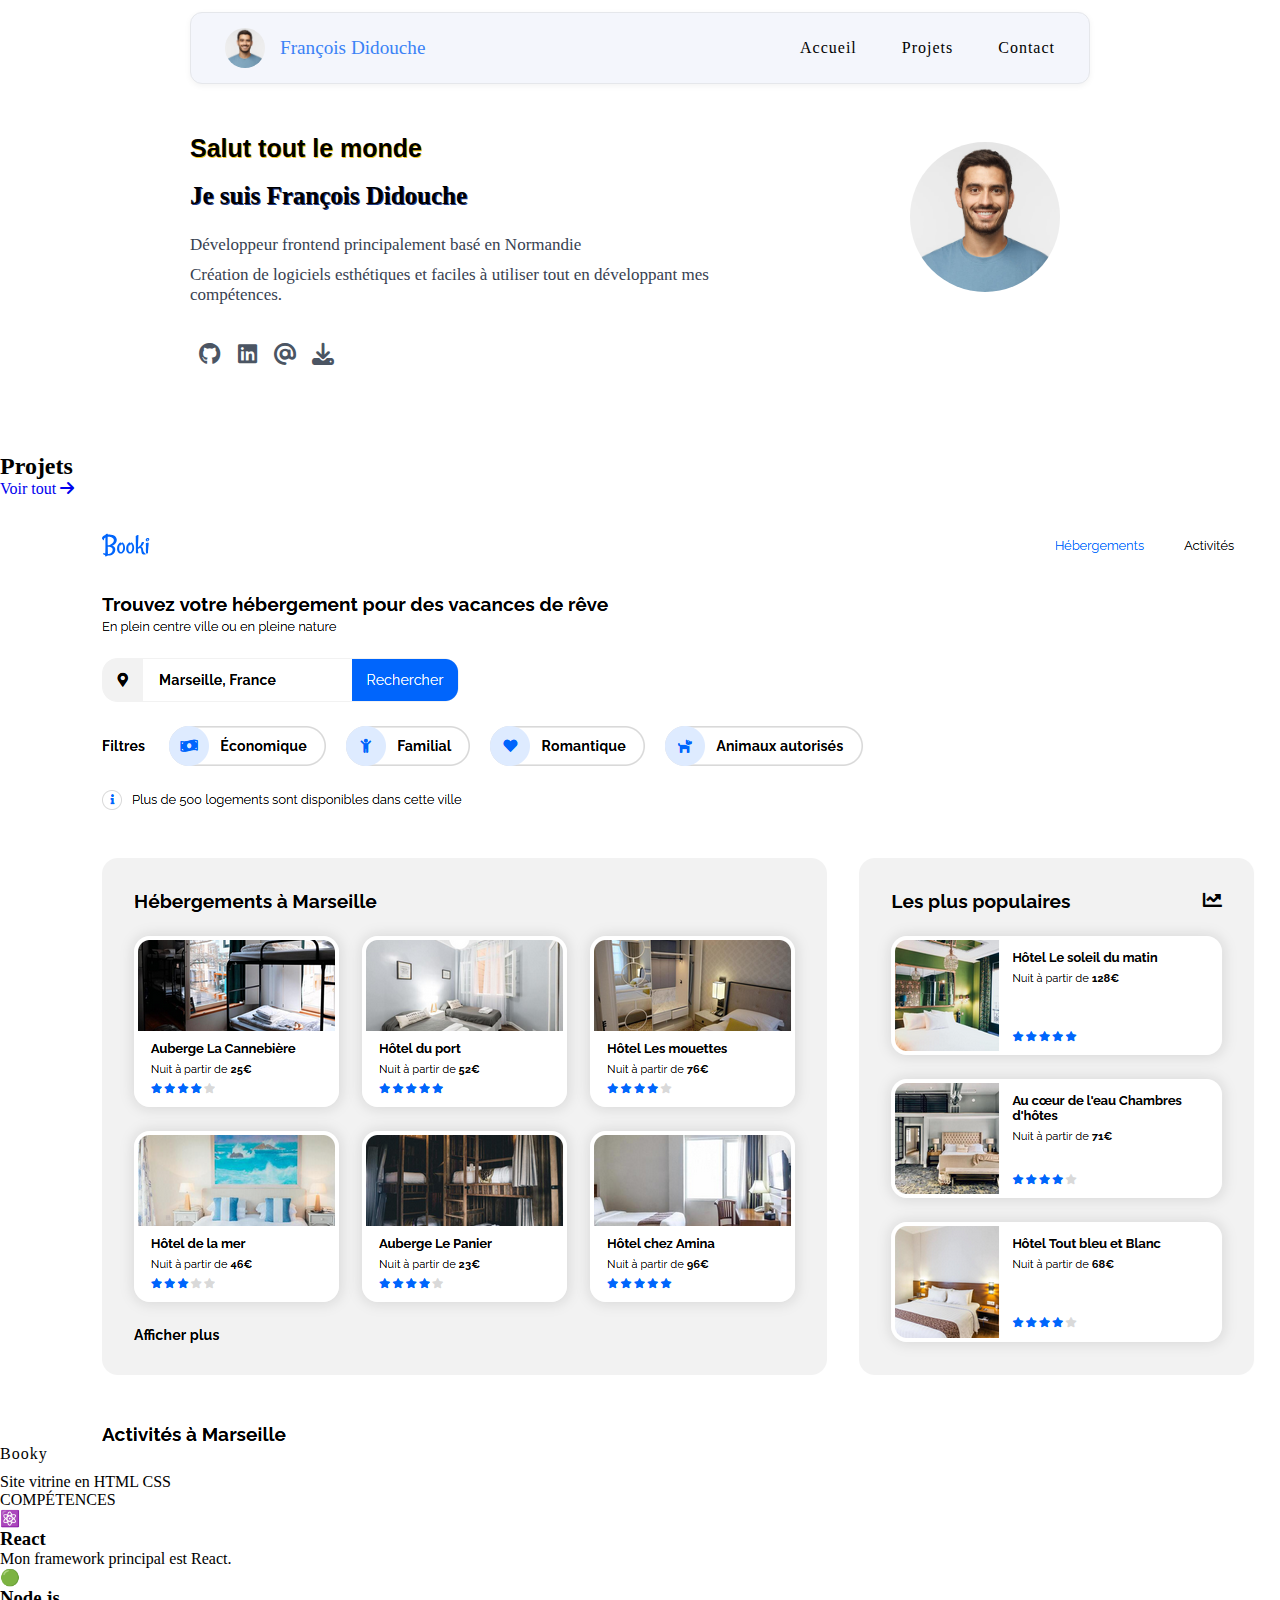
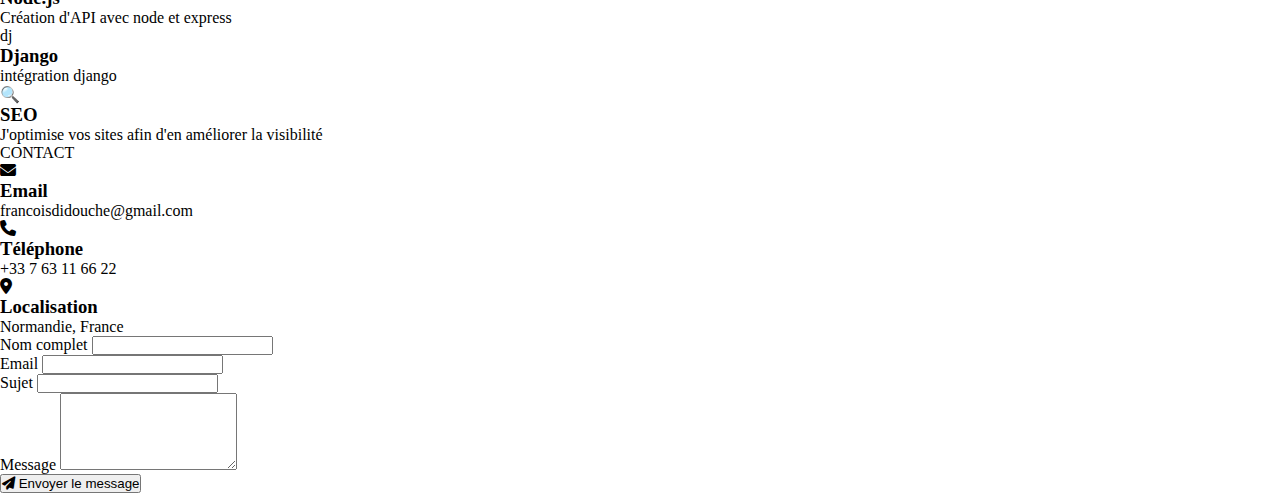
<file: index.html>
<!DOCTYPE html>
<html lang="en">
<head>
    <meta charset="UTF-8">
    <meta name="viewport" content="width=device-width, initial-scale=1.0">
    <title>Portfolio de François Didouche</title>
    <link rel="stylesheet" href="style.css">
    <script src="app.js" defer></script>
    <link rel="stylesheet" href="https://cdnjs.cloudflare.com/ajax/libs/font-awesome/6.5.0/css/all.min.css">
</head>
<body>

    <header>
      <div class="container" id="navBar">
        <nav class="navbar" >
          <div class="logo">
            <img src="images/portrait.jpg" alt="portrait">
            <p class="nav-branding">François Didouche</p>
          </div>
            
            <ul class="nav-menu">
                <li class="nav-item">
                    <a href="#navBar" class="nav-link">Accueil</a>
                </li>
                <li class="nav-item">
                    <a href="#projets" class="nav-link">Projets</a>
                </li>
                <li class="nav-item">
                    <a href="#contact" class="nav-link">Contact</a>
                </li>
            </ul>
              
            <div class="hamburger">
                <span class="bar"></span>
                <span class="bar"></span>
                <span class="bar"></span>
            </div>
        </nav>
      </div>  
    </header>

    <main>
      <section class="about">
        <p id="dynamic-presentation"></p>
        <div class="text-container">
          <div class="about-text">
            <p class="about-title">Je suis François Didouche</p>
            <p class="about-details">Développeur frontend principalement basé en Normandie</p>
            <p class="about-details">Création de logiciels esthétiques et faciles à utiliser tout en développant mes compétences.</p>
          </div>

          <div class="about-photo">
            <img src="images/portrait.jpg" alt="portrait">
          </div>
        </div>
        
        <div class="about-info">
          
          
          <div class="social-icons">
            <a href="#"><i class="fa-brands fa-github"></i></a>
            <a href="#"><i class="fa-brands fa-linkedin"></i></a>
            <a href="#"><i class="fa-solid fa-at"></i></a>
            <a href="CV-31-03-2.pdf" download="CV-Francois-Didouche.pdf" title="Télécharger mon CV"><i class="fa-solid fa-download"></i></a>
          </div>
        </div>
      </section>

      <section class="projets-container" id="projets">
  <div class="projets-title">
    <h2>Projets</h2>
    <a href="projets.html">
  <span class="link-text">Voir tout</span>
  <i class="fa-solid fa-arrow-right"></i>
</a>
  </div>  
  <div class="projets"></div>
</section>

      <section class="competences-section">
          <div class="section-header">
              <p class="section-subtitle">COMPÉTENCES</p>
          </div>
          
          <div class="competences-container">
              <div class="competence-card">
                  <div class="competence-icon react">⚛️</div>
                  <h3 class="competence-title">React</h3>
                  <p class="competence-description">Mon framework principal est React.</p>
              </div>

              <div class="competence-card">
                  <div class="competence-icon node">🟢</div>
                  <h3 class="competence-title">Node.js</h3>
                  <p class="competence-description">Création d'API avec node et express</p>
              </div>

              <div class="competence-card">
                  <div class="competence-icon django">dj</div>
                  <h3 class="competence-title">Django</h3>
                  <p class="competence-description">intégration django</p>
              </div>

              <div class="competence-card">
                  <div class="competence-icon seo">🔍</div>
                  <h3 class="competence-title">SEO</h3>
                  <p class="competence-description">J'optimise vos sites afin d'en améliorer la visibilité</p>
              </div>
          </div>
      </section>

      <section class="contact-section" id="contact">
        <div class="contact-header">
          <p class="section-subtitle">CONTACT</p>
        </div>
        
        <div class="contact-container">
          <div class="contact-info">
            <div class="contact-item">
              <i class="fa-solid fa-envelope"></i>
              <div>
                <h3>Email</h3>
                <p>francoisdidouche@gmail.com</p>
              </div>
            </div>
            
            <div class="contact-item">
              <i class="fa-solid fa-phone"></i>
              <div>
                <h3>Téléphone</h3>
                <p>+33 7 63 11 66 22</p>
              </div>
            </div>
            
            <div class="contact-item">
              <i class="fa-solid fa-location-dot"></i>
              <div>
                <h3>Localisation</h3>
                <p>Normandie, France</p>
              </div>
            </div>
          </div>

          <form class="contact-form">
            <div class="form-group">
              <label for="name">Nom complet</label>
              <input type="text" id="name" name="name" required>
            </div>
            
            <div class="form-group">
              <label for="email">Email</label>
              <input type="email" id="email" name="email" required>
            </div>
            
            <div class="form-group">
              <label for="subject">Sujet</label>
              <input type="text" id="subject" name="subject" required>
            </div>
            
            <div class="form-group">
              <label for="message">Message</label>
              <textarea id="message" name="message" rows="5" required></textarea>
            </div>
            
            <button type="submit" class="submit-btn">
              <i class="fa-solid fa-paper-plane"></i>
              Envoyer le message
            </button>
          </form>
        </div>
      </section>
    </main>
</body>
</html>
</file>
<file: style.css>
* {
  padding: 0;
  margin: 0;
  box-sizing: border-box;
}



li {
  list-style: none;
}

a {
  text-decoration: none;
}

/*****************
      HEADER
*****************/   

header {
  margin-bottom: 50px;
}


.container {
  max-width: 900px;
  margin: 12px auto;
  width: 100%;
}


.navbar {
  min-height: 70px;
  display: flex;
  justify-content: space-between;
  align-items: center;
  padding: 15px 34px;
  background-color: #f4f6fc;
  border-radius: 12px;
  box-shadow: 0 2px 6px rgba(0, 0, 0, 0.05);
  border: 1px solid #E5E7EB;
}

.nav-menu {
  display: flex;
  justify-content: space-between;
  align-items: center;
  gap: 45px;
}

.logo {
  display: flex;
  align-items: center;
}

.logo img{
    width: 40px;
    height: 40px;
    border-radius: 50%;
    object-fit: cover;
    margin-right: 15px;  
  }

.nav-branding {
  font-size: 1.2em;
  color: #3B82F6;
}

.nav-item a{
  color: black;
}

.nav-link {
  position: relative;
  display: inline-block;
  transition: 0.7s ease;
  font-size: 16px;
  letter-spacing: 1px;
}

.nav-link::after {
  content: "";
  position: absolute;
  left: 0;
  bottom: -4px;
  width: 0;
  height: 2px;
  background: black;
  transition: 0.7s ease;
}

.nav-link:hover::after {
  width: 100%;
}





/***** BURGER ******/


.hamburger {
  display: none;
  cursor: pointer;
}

.bar {
  display: block;
  width: 25px;
  height: 3px;
  margin: 5px auto;
  -webkit-transition: all 0.3s ease-in-out;
  transition: all 0.3s ease-in-out;
  background-color: rgb(0, 0, 0);
}

@media(max-width: 768px) {
  .hamburger {
    display: block;
  }

  .hamburger.active .bar:nth-child(2) {
    opacity: 0;
  }

  .hamburger.active .bar:nth-child(1) {
    transform: translateY(8px) rotate(45deg);
  }

  .hamburger.active .bar:nth-child(3) {
    transform: translateY(-8px) rotate(-45deg);
  }


  .nav-menu {
    position: fixed;
    left: -100%;
    top: 70px;
    gap: 0;
    flex-direction: column;
    background-color: #262626;
    width: 100%;
    text-align: center;
    transition: 0.3s;
  }

  .nav-item {
    margin: 16px 0;
  }

  .nav-menu.active {
    left: 0;
  }


}

/****************
      ABOUT
****************/


#dynamic-presentation {
  font-size: 25px;
  font-weight: 700;
  font-family: 'Arial', sans-serif;
  text-shadow: 1px 1px 0 #facc15;
  margin-bottom: 19px;
}

.about {
  max-width: 900px;
  margin: 12px auto;
  width: 100%;
}

.about-text {
  width: 80%;
}

.about-title {
  margin-bottom: 25px;
  font-size: 25px;
  font-weight: bold;
  color: black;
   text-shadow: 1px 1px 0 #1e3a8a;
}

.about-details  {
  margin: 10px 0;
  width: 80%;
  color: #374151;
  font-size: 17px;
}

.text-container {
  display: flex;
}

.about-photo img {
  height: 150px;
  width: 150px;
  border-radius: 50%;
  object-fit: cover;
  margin-top: -40px;
}

/**** SOCIAL *******/

.about-info {
  display: flex;
  gap: 30px;
  align-items: center;
  flex-wrap: wrap;
  margin-top: 20px;
  margin-bottom: 80px;
}

.info-b button {
  background-color: #1d4ed8;
  color: white;
  padding: 10px 20px;
  border: none;
  border-radius: 12px;
  font-weight: 500;
  font-size: 15px;
  display: flex;
  align-items: center;
  gap: 8px;
  cursor: pointer;
  box-shadow: 0 1px 4px rgba(0,0,0,0.1);
  transition: background-color 0.3s;
}

.info-b button:hover {
  background-color: #2563eb; 
}

.social-icons {
  display: flex;
}

.social-icons a {
  display: flex;
  justify-content: center;
  align-items: center;
  color: #4b5563; 
  font-size: 22px;
  width: 38px;
  height: 38px;
  border-radius: 8px;
  transition: background-color 0.3s, box-shadow 0.3s;
}


.social-icons a:hover {
  background-color: #f3f4f6;
  border-radius: 8px;
  box-shadow: 0 0 0 2px #d1d5db;
}


/*****************
      PROJETS
*****************/


.Projets-container {
  margin: 0 auto;
  max-width: 900px;
}

.Projets-container h2 {
  margin-bottom: 20px;
}

.projets-intro {
  margin-bottom: 20px;
}

.projets {
  display: flex;
  gap: 24px;
}

.projet-nom {
  margin-bottom: 10px;
  letter-spacing: 1px;
}

.carte-projet {
  width: 31%;
  border: 1px solid grey;
  cursor: pointer;
}

.carte-texte {
  padding: 10px;
}

.carte-projet img {
  height: 210px;
  width: 100%;
  object-fit: cover;
}
</file>
